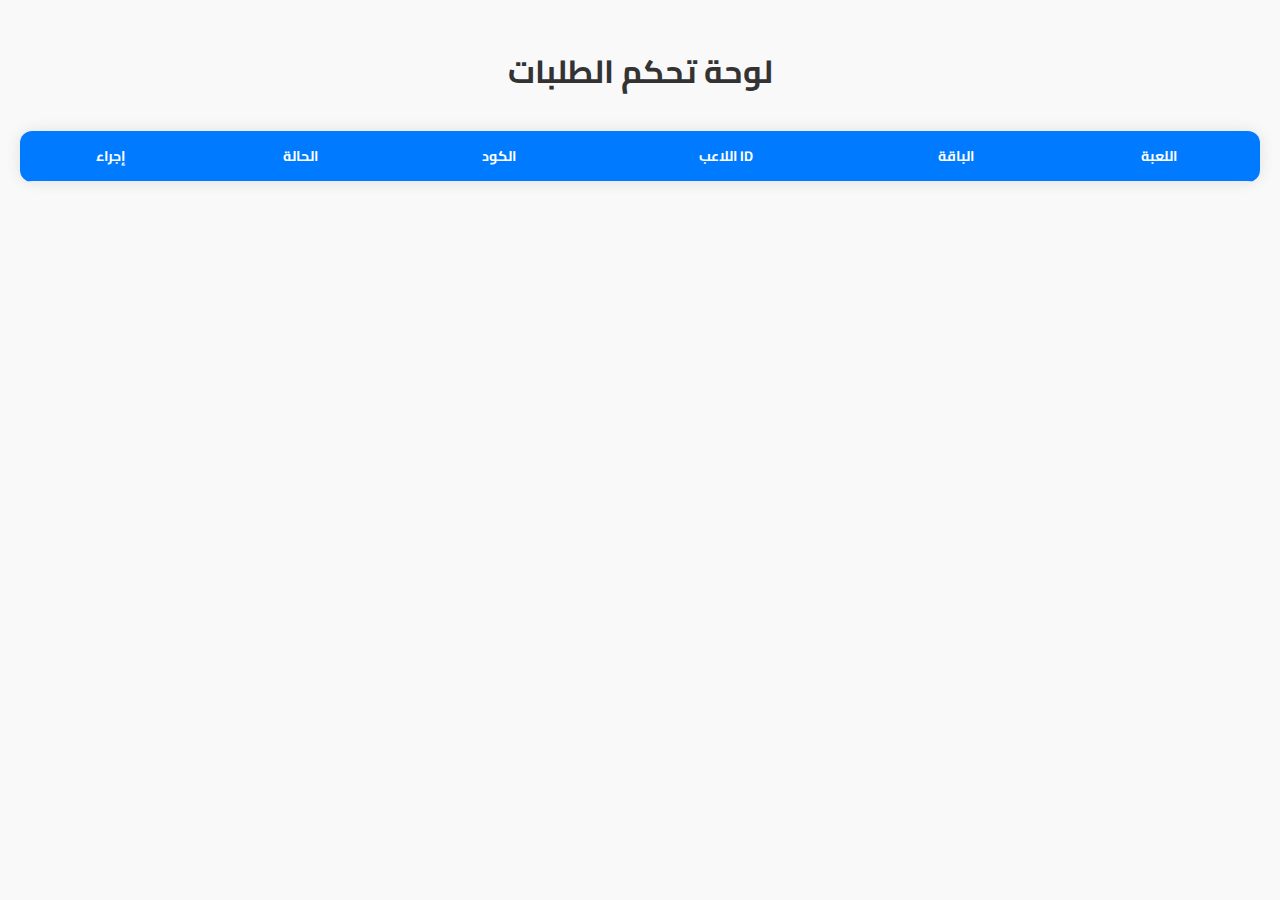
<file: admin.html>
<!DOCTYPE html><html lang="ar" dir="rtl">
<head>
  <meta charset="UTF-8" />
  <meta name="viewport" content="width=device-width, initial-scale=1.0" />
  <title>لوحة التحكم - المشرف</title>
  <link href="https://fonts.googleapis.com/css2?family=Cairo:wght@400;700&display=swap" rel="stylesheet">
  <style>
    body {
      font-family: 'Cairo', sans-serif;
      margin: 0;
      background-color: #f9f9f9;
      padding: 20px;
    }h1 {
  text-align: center;
  margin-bottom: 30px;
  color: #333;
}

table {
  width: 100%;
  border-collapse: collapse;
  background: white;
  border-radius: 12px;
  overflow: hidden;
  box-shadow: 0 0 15px rgba(0,0,0,0.1);
}

th, td {
  padding: 12px 15px;
  text-align: center;
  border-bottom: 1px solid #eee;
  font-size: 14px;
}

th {
  background-color: #007bff;
  color: white;
}

tr:hover {
  background-color: #f1f1f1;
}

button {
  padding: 6px 12px;
  border: none;
  border-radius: 6px;
  cursor: pointer;
  font-size: 13px;
}

.done {
  background-color: #28a745;
  color: white;
}

.rejected {
  background-color: #dc3545;
  color: white;
}

  </style>
</head>
<body>
  <h1>لوحة تحكم الطلبات</h1>
  <table>
    <thead>
      <tr>
        <th>اللعبة</th>
        <th>الباقة</th>
        <th>ID اللاعب</th>
        <th>الكود</th>
        <th>الحالة</th>
        <th>إجراء</th>
      </tr>
    </thead>
    <tbody id="ordersTable"></tbody>
  </table>  <script>
    const orders = JSON.parse(localStorage.getItem("orders") || "[]");
    const tableBody = document.getElementById("ordersTable");

    function renderOrders() {
      tableBody.innerHTML = "";
      orders.forEach((order, index) => {
        const row = document.createElement("tr");
        row.innerHTML = `
          <td>${order.game}</td>
          <td>${order.pack}</td>
          <td>${order.playerId}</td>
          <td>${order.trackCode}</td>
          <td id="status-${index}">${order.status}</td>
          <td>
            <button class="done" onclick="updateStatus(${index}, '✅ تم التنفيذ')">تم</button>
            <button class="rejected" onclick="updateStatus(${index}, '❌ مرفوض')">رفض</button>
          </td>
        `;
        tableBody.appendChild(row);
      });
    }

    function updateStatus(index, newStatus) {
      orders[index].status = newStatus;
      localStorage.setItem("orders", JSON.stringify(orders));
      document.getElementById("status-" + index).textContent = newStatus;
    }

    renderOrders();
  </script></body>
</html>
</file>
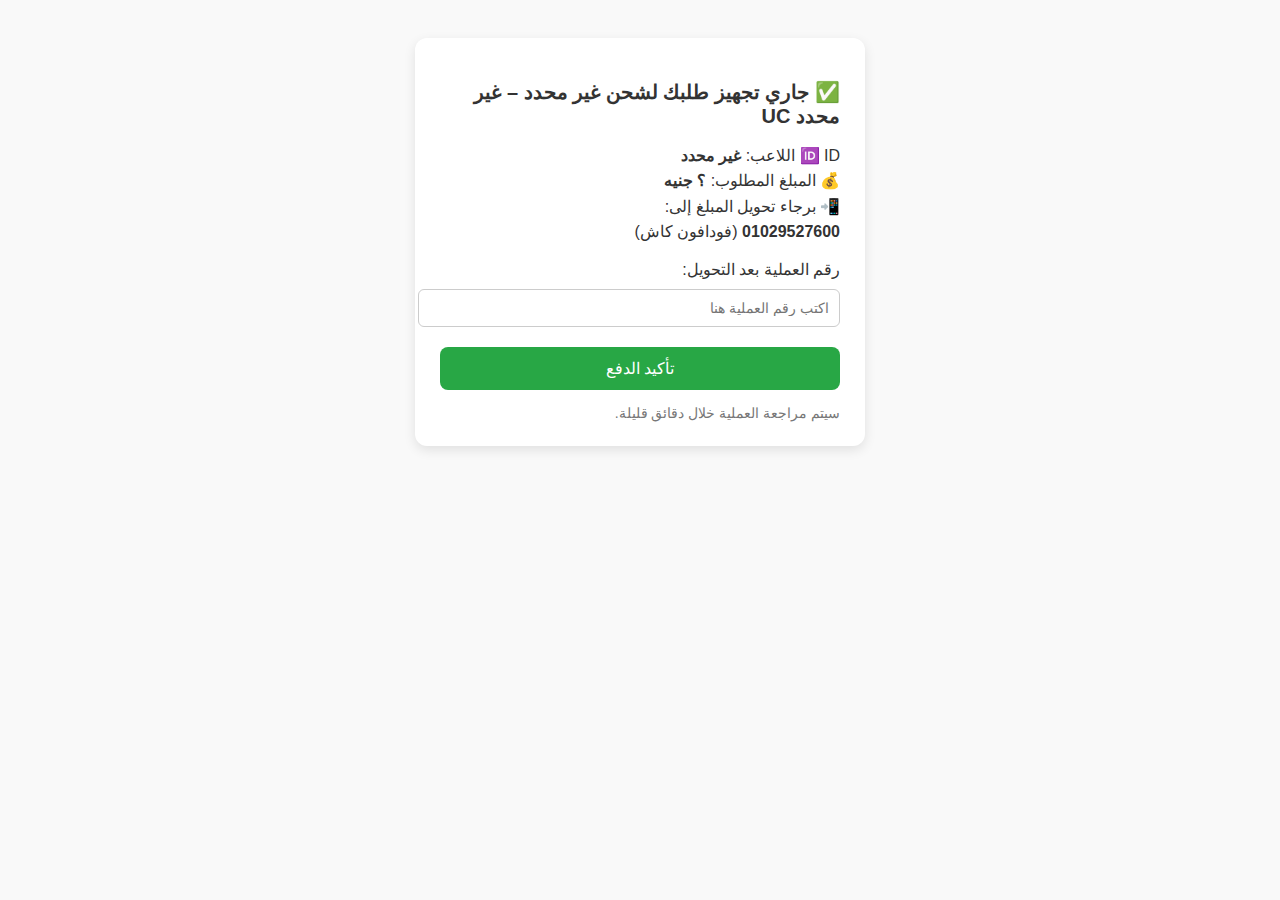
<file: payment.html>
<!DOCTYPE html>
<html lang="ar" dir="rtl">
<head>
  <meta charset="UTF-8" />
  <title>تأكيد الدفع</title>
  <meta name="viewport" content="width=device-width, initial-scale=1.0"/>
  <style>
    body {
      font-family: 'Cairo', sans-serif;
      background-color: #f9f9f9;
      padding: 30px;
      color: #333;
    }

    .container {
      max-width: 400px;
      margin: auto;
      background: #fff;
      border-radius: 12px;
      box-shadow: 0 4px 12px rgba(0,0,0,0.1);
      padding: 25px;
      text-align: right;
    }

    h2 {
      font-size: 20px;
      margin-bottom: 15px;
    }

    .info {
      margin: 15px 0;
      font-size: 16px;
      line-height: 1.6;
    }

    input[type="text"] {
      width: 100%;
      padding: 10px;
      margin-top: 10px;
      border: 1px solid #ccc;
      border-radius: 6px;
      font-size: 14px;
    }

    button {
      background-color: #28a745;
      color: white;
      border: none;
      width: 100%;
      padding: 12px;
      font-size: 16px;
      margin-top: 20px;
      border-radius: 8px;
      cursor: pointer;
    }

    button:hover {
      background-color: #218838;
    }

    .note {
      font-size: 14px;
      color: #777;
      margin-top: 15px;
    }
  </style>
</head>
<body>
  <div class="container">
    <h2 id="title">جاري تجهيز طلبك...</h2>
    <div class="info" id="details"></div>

    <label for="txn">رقم العملية بعد التحويل:</label>
    <input type="text" id="txn" placeholder="اكتب رقم العملية هنا" />

    <button onclick="submitPayment()">تأكيد الدفع</button>

    <div class="note">سيتم مراجعة العملية خلال دقائق قليلة.</div>
  </div>

<script>
  const urlParams = new URLSearchParams(window.location.search);
  const game = urlParams.get("game") || "غير محدد";
  const pack = urlParams.get("pack") || "غير محدد";
  const playerId = urlParams.get("playerId") || "غير محدد";
  const method = "فودافون كاش";
  const price = getPrice(pack);

  document.getElementById("title").innerText = `✅ جاري تجهيز طلبك لشحن ${game} – ${pack} UC`;
  document.getElementById("details").innerHTML = `
    🆔 ID اللاعب: <strong>${playerId}</strong><br>
    💰 المبلغ المطلوب: <strong>${price} جنيه</strong><br>
    📲 برجاء تحويل المبلغ إلى:<br>
    <strong>01029527600</strong> (فودافون كاش)
  `;

  function getPrice(pack) {
    switch (pack) {
      case "10": return 6;
      case "30": return 18;
      case "60": return 35;
      default: return "؟";
    }
  }

  function submitPayment() {
    const txnId = document.getElementById("txn").value.trim();
    if (txnId === "") {
      alert("من فضلك أدخل رقم العملية.");
      return;
    }

    const trackCode = "TRK" + Math.floor(Math.random() * 1000000);
    const newOrder = {
      game,
      pack,
      playerId,
      method,
      price,
      txnId,
      status: "⏳ جاري التنفيذ",
      trackCode
    };

    const orders = JSON.parse(localStorage.getItem("orders") || "[]");
    orders.push(newOrder);
    localStorage.setItem("orders", JSON.stringify(orders));

    const acceptLink = `${window.location.origin}/update.html?code=${trackCode}&status=done`;
    const rejectLink = `${window.location.origin}/update.html?code=${trackCode}&status=rejected`;

    const botToken = "8043918635:AAH9FylLNHmbeESOL5w3exilErORvJh9VpU";
    const chatId = "7277765106";
    const msg = `🕹️ طلب شحن جديد:\n🎮 ${game}\n📦 ${pack} UC\n💰 ${price} جنيه\n🆔 ${playerId}\n💳 ${method}\n🔁 العملية: ${txnId}\n🧾 كود التتبع: ${trackCode}\n✅ تنفيذ: ${acceptLink}\n❌ رفض: ${rejectLink}`;

    const url = `https://api.telegram.org/bot${botToken}/sendMessage?chat_id=${chatId}&text=${encodeURIComponent(msg)}`;

    fetch(url)
      .then(() => {
        alert(`✅ تم تسجيل طلبك بنجاح!\n🧾 كود تتبعك: ${trackCode}`);
        window.location.href = "index.html";
      })
      .catch(() => alert("❌ حصل خطأ أثناء إرسال الطلب."));
  }
</script>
</body>
</html>
</file>
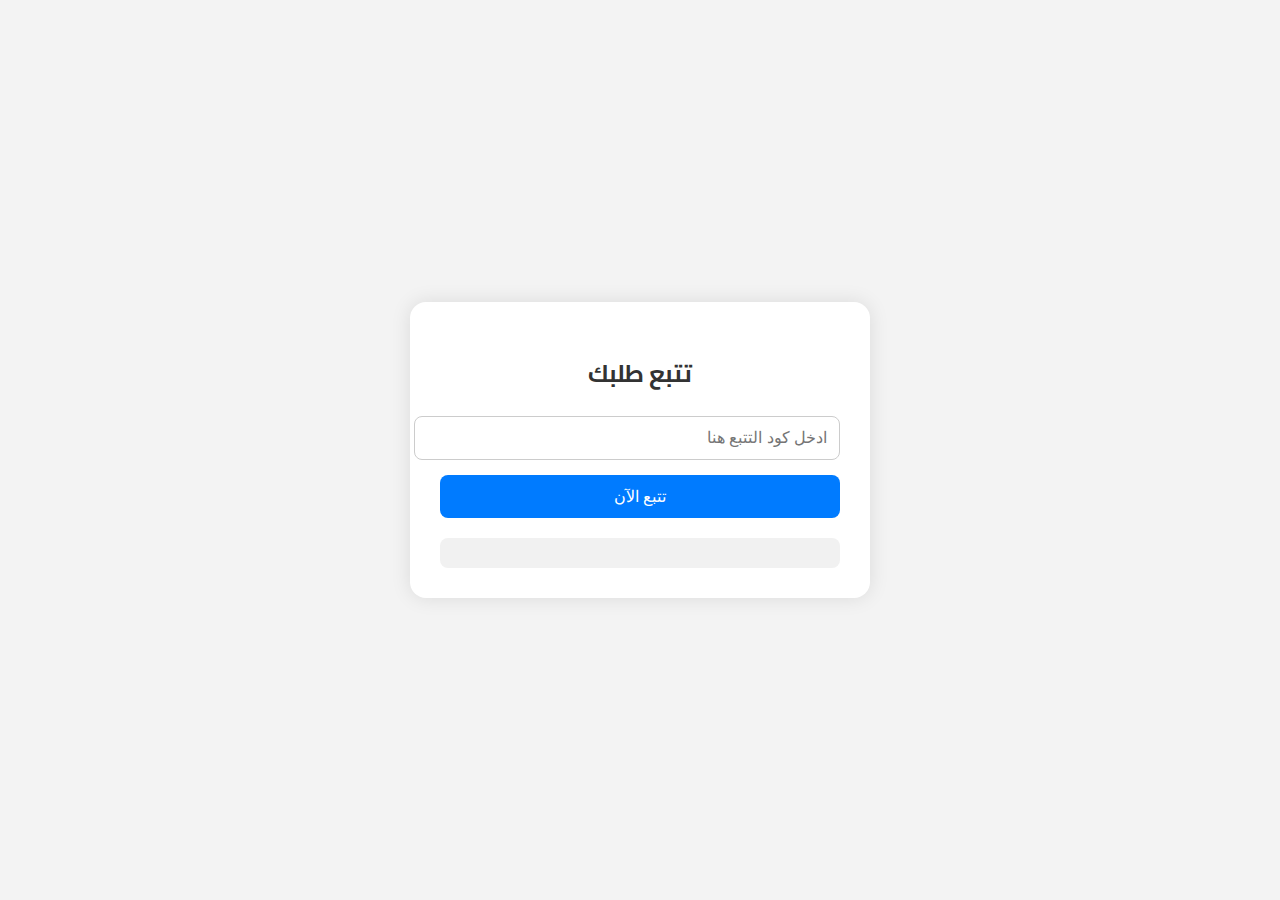
<file: track.html>
<!DOCTYPE html>
<html lang="ar" dir="rtl">
<head>
  <meta charset="UTF-8" />
  <title>تتبع الطلب</title>
  <meta name="viewport" content="width=device-width, initial-scale=1.0">
  <link href="https://fonts.googleapis.com/css2?family=Cairo:wght@400;700&display=swap" rel="stylesheet">
  <style>
    body {
      margin: 0;
      font-family: 'Cairo', sans-serif;
      background-color: #f3f3f3;
      display: flex;
      align-items: center;
      justify-content: center;
      height: 100vh;
    }

    .track-box {
      background-color: #ffffff;
      padding: 30px;
      border-radius: 16px;
      box-shadow: 0 0 20px rgba(0,0,0,0.1);
      width: 90%;
      max-width: 400px;
      text-align: center;
    }

    h2 {
      margin-bottom: 20px;
      color: #333;
    }

    input {
      width: 100%;
      padding: 12px;
      font-size: 16px;
      border-radius: 8px;
      border: 1px solid #ccc;
      margin-bottom: 15px;
    }

    button {
      width: 100%;
      padding: 12px;
      font-size: 16px;
      border-radius: 8px;
      border: none;
      background-color: #007bff;
      color: white;
      cursor: pointer;
      transition: 0.3s;
    }

    button:hover {
      background-color: #0056b3;
    }

    .result {
      margin-top: 20px;
      padding: 15px;
      background-color: #f1f1f1;
      border-radius: 8px;
      font-size: 16px;
      color: #444;
      text-align: right;
    }
  </style>
</head>
<body>

  <div class="track-box">
    <h2>تتبع طلبك</h2>
    <input type="text" id="trackId" placeholder="ادخل كود التتبع هنا">
    <button onclick="checkStatus()">تتبع الآن</button>
    <div id="result" class="result"></div>
  </div>

  <script>
    function checkStatus() {
      const id = document.getElementById("trackId").value.trim();
      const orders = JSON.parse(localStorage.getItem("orders") || "[]");
      const order = orders.find(o => o.trackCode === id);

      const resultBox = document.getElementById("result");

      if (!order) {
        resultBox.innerHTML = "🚫 لم يتم العثور على هذا الطلب.";
        return;
      }

      resultBox.innerHTML = `
        🧾 <strong>كود التتبع:</strong> ${order.trackCode}<br>
        🎮 <strong>اللعبة:</strong> ${order.game}<br>
        📦 <strong>الباقة:</strong> ${order.pack} UC<br>
        🆔 <strong>ID اللاعب:</strong> ${order.playerId}<br>
        💳 <strong>الدفع:</strong> ${order.method}<br>
        💰 <strong>السعر:</strong> ${order.price} جنيه<br>
        🔄 <strong>الحالة:</strong> ${order.status}
      `;
    }
  </script>
</body>
</html>
</file>
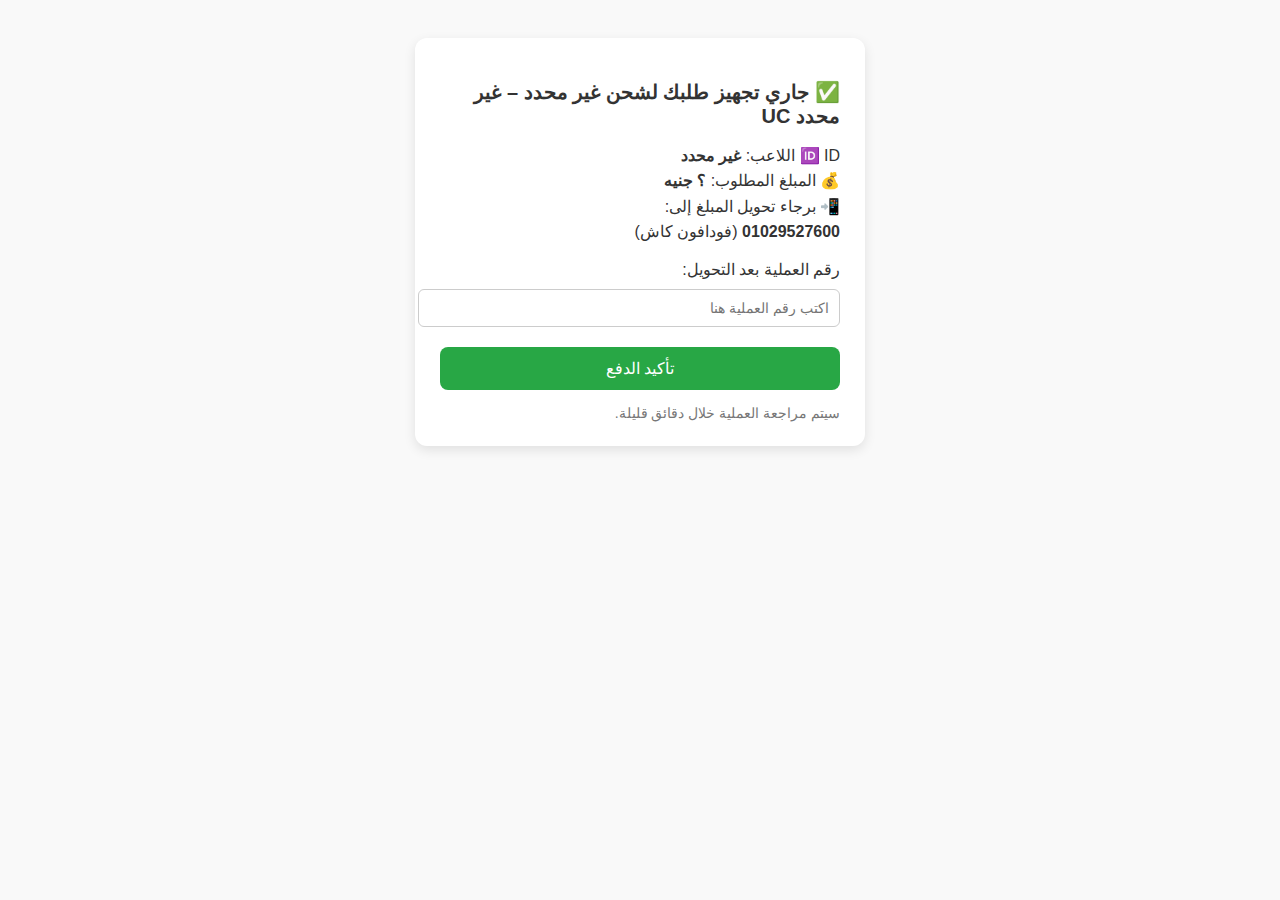
<file: update.html>
<!DOCTYPE html><html lang="ar" dir="rtl">
<head>
  <meta charset="UTF-8" />
  <title>تأكيد الدفع</title>
  <meta name="viewport" content="width=device-width, initial-scale=1.0"/>
  <style>
    body {
      font-family: 'Cairo', sans-serif;
      background-color: #f9f9f9;
      padding: 30px;
      color: #333;
    }.container {
  max-width: 400px;
  margin: auto;
  background: #fff;
  border-radius: 12px;
  box-shadow: 0 4px 12px rgba(0,0,0,0.1);
  padding: 25px;
  text-align: right;
}

h2 {
  font-size: 20px;
  margin-bottom: 15px;
}

.info {
  margin: 15px 0;
  font-size: 16px;
  line-height: 1.6;
}

input[type="text"] {
  width: 100%;
  padding: 10px;
  margin-top: 10px;
  border: 1px solid #ccc;
  border-radius: 6px;
  font-size: 14px;
}

button {
  background-color: #28a745;
  color: white;
  border: none;
  width: 100%;
  padding: 12px;
  font-size: 16px;
  margin-top: 20px;
  border-radius: 8px;
  cursor: pointer;
}

button:hover {
  background-color: #218838;
}

.note {
  font-size: 14px;
  color: #777;
  margin-top: 15px;
}

  </style>
</head>
<body>
  <div class="container">
    <h2 id="title">جاري تجهيز طلبك...</h2><div class="info" id="details">
  <!-- يتم تعبئتها تلقائيًا -->
</div>

<label for="txn">رقم العملية بعد التحويل:</label>
<input type="text" id="txn" placeholder="اكتب رقم العملية هنا" />

<button onclick="submitPayment()">تأكيد الدفع</button>

<div class="note">سيتم مراجعة العملية خلال دقائق قليلة.</div>

  </div><script>
  // التقاط البيانات من الرابط
  const urlParams = new URLSearchParams(window.location.search);
  const game = urlParams.get("game") || "غير محدد";
  const pack = urlParams.get("pack") || "غير محدد";
  const playerId = urlParams.get("playerId") || "غير محدد";
  const method = "فودافون كاش";
  const price = getPrice(pack);

  document.getElementById("title").innerText = `✅ جاري تجهيز طلبك لشحن ${game} – ${pack} UC`;
  document.getElementById("details").innerHTML = `
    🆔 ID اللاعب: <strong>${playerId}</strong><br>
    💰 المبلغ المطلوب: <strong>${price} جنيه</strong><br>
    📲 برجاء تحويل المبلغ إلى:<br>
    <strong>01029527600</strong> (فودافون كاش)
  `;

  function getPrice(pack) {
    switch (pack) {
      case "10": return 6;
      case "30": return 18;
      case "60": return 35;
      default: return "؟";
    }
  }

  function submitPayment() {
    const txnId = document.getElementById("txn").value.trim();
    if (txnId === "") {
      alert("من فضلك أدخل رقم العملية.");
      return;
    }

    const trackCode = "TRK" + Math.floor(Math.random() * 1000000);

    // حفظ الطلب في localStorage
    const newOrder = {
      game,
      pack,
      playerId,
      trackCode,
      status: "⏳ جاري التنفيذ"
    };

    const orders = JSON.parse(localStorage.getItem("orders") || "[]");
    orders.push(newOrder);
    localStorage.setItem("orders", JSON.stringify(orders));

    const baseLink = window.location.origin + "/update.html";
    const acceptLink = `${baseLink}?code=${trackCode}&status=done`;
    const rejectLink = `${baseLink}?code=${trackCode}&status=rejected`;

    const botToken = "8043918635:AAH9FylLNHmbeESOL5w3exilErORvJh9VpU";
    const chatId = "7277765106";

    const message = `🕹️ طلب شحن جديد:\n\n🎮 اللعبة: ${game}\n📦 الباقة: ${pack} UC\n💰 السعر: ${price} جنيه\n🆔 ID اللاعب: ${playerId}\n💳 وسيلة الدفع: ${method}\n🔁 رقم العملية: ${txnId}\n\n🧾 كود التتبع: ${trackCode}\n\n✅ تنفيذ: ${acceptLink}\n❌ رفض: ${rejectLink}`;

    const url = `https://api.telegram.org/bot${botToken}/sendMessage?chat_id=${chatId}&text=${encodeURIComponent(message)}`;

    fetch(url)
      .then(response => response.json())
      .then(data => {
        alert(`✅ تم إرسال الطلب بنجاح!\n🧾 كود تتبعك: ${trackCode}`);
        window.location.href = "index.html";
      })
      .catch(err => {
        alert("❌ حصل خطأ أثناء إرسال الطلب.");
        console.error(err);
      });
  }
</script></body>
</html>
</file>
